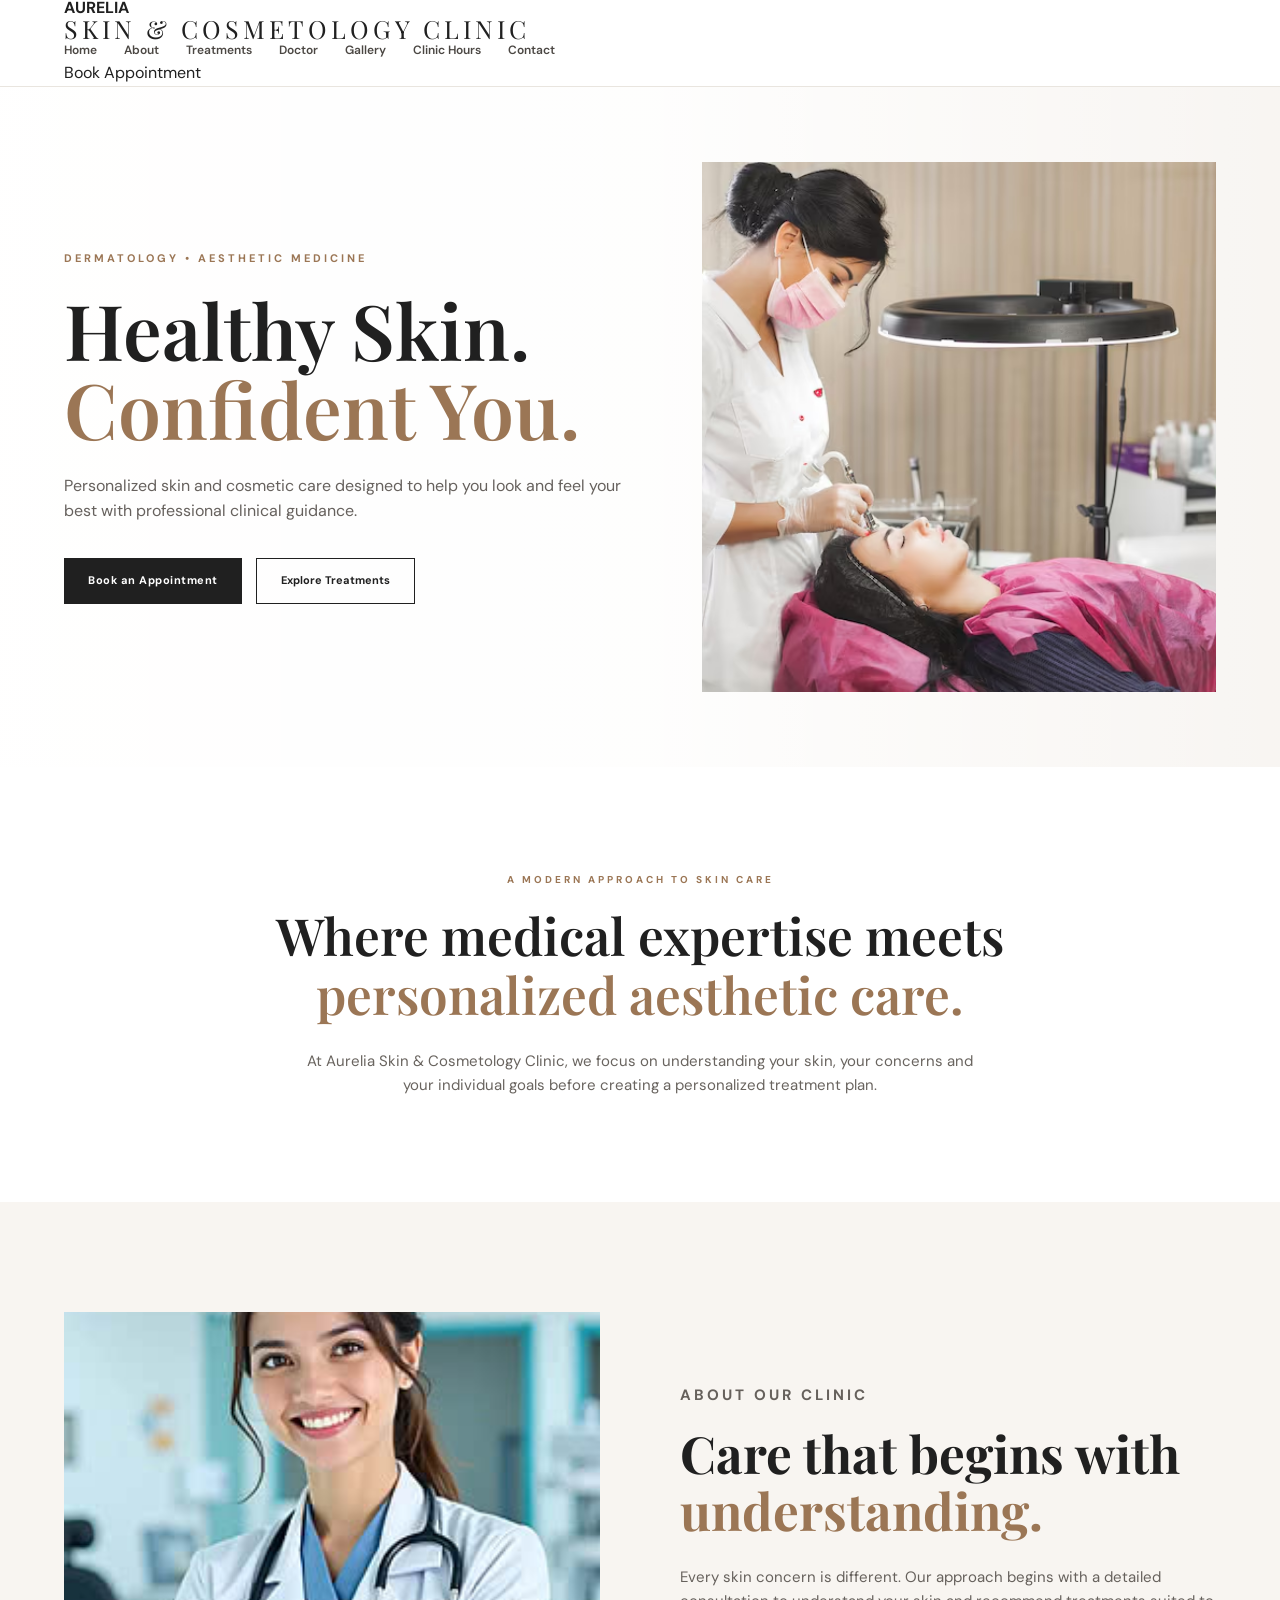
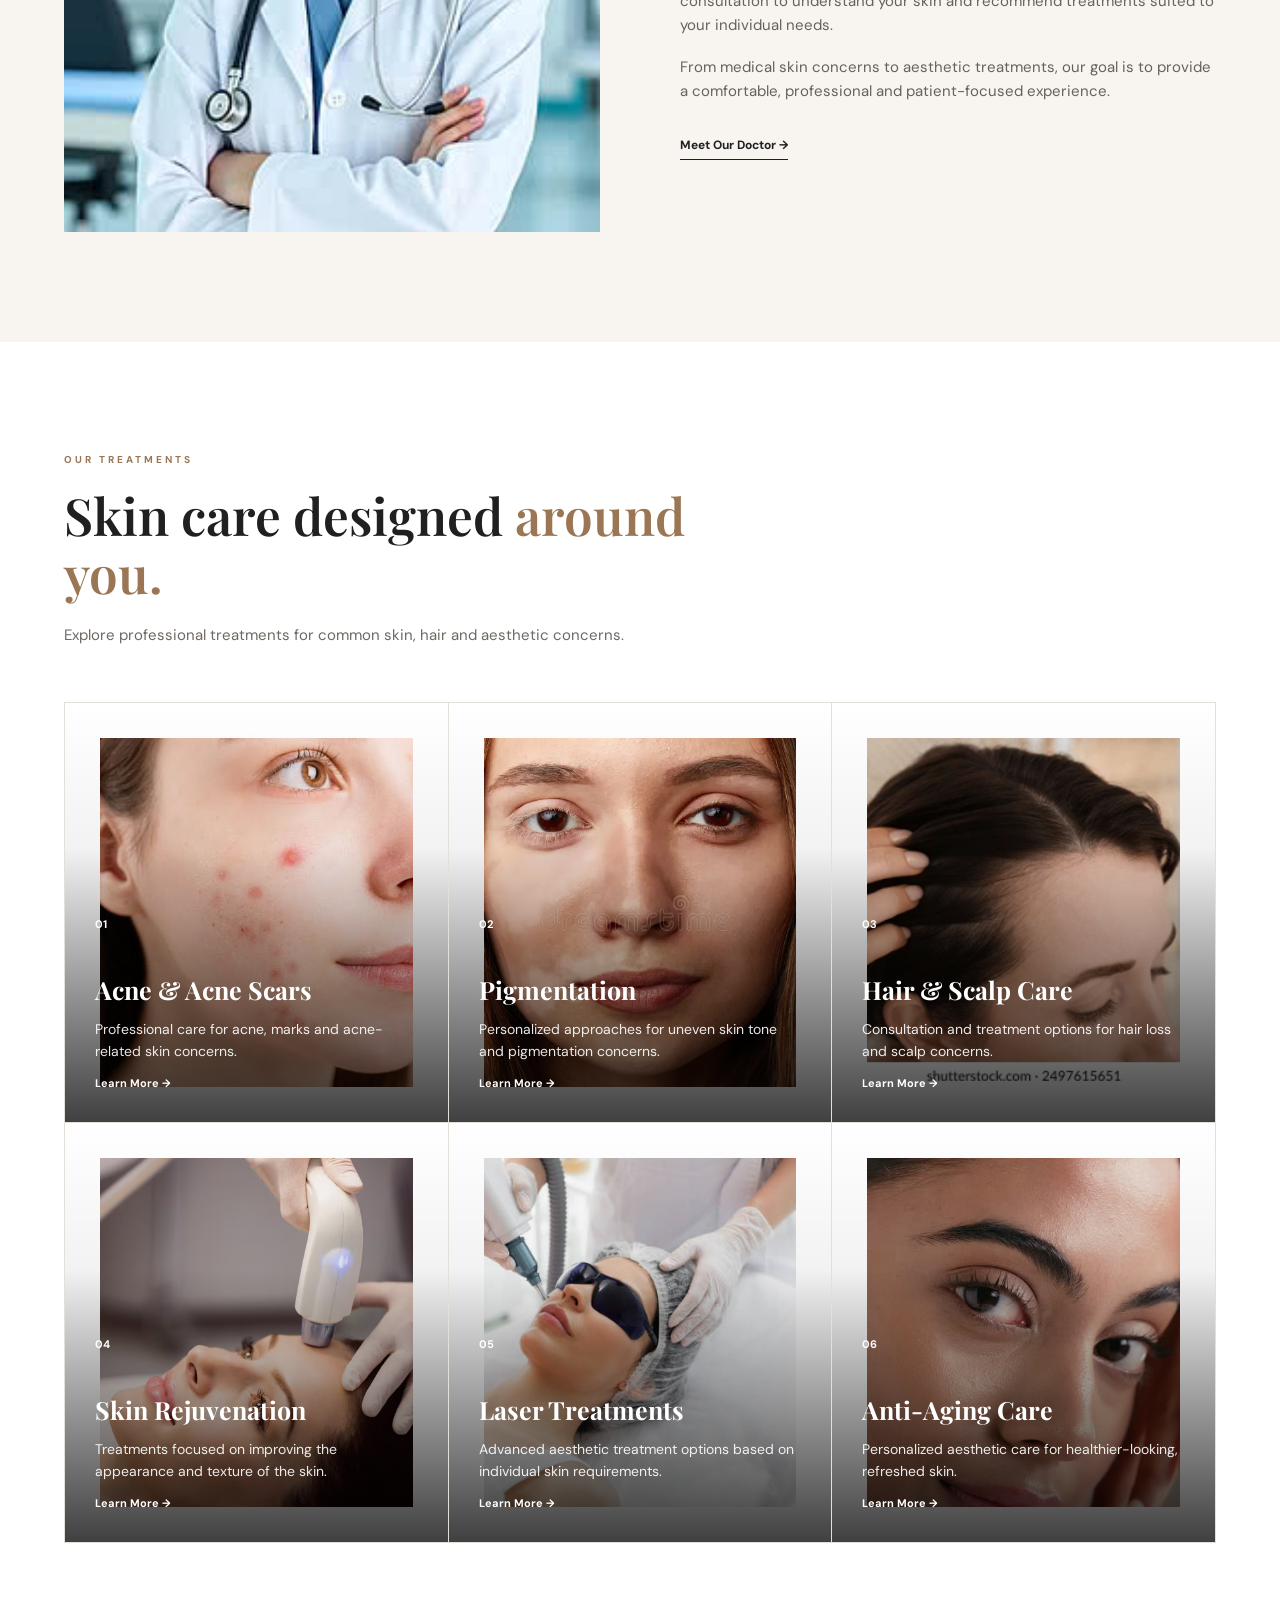
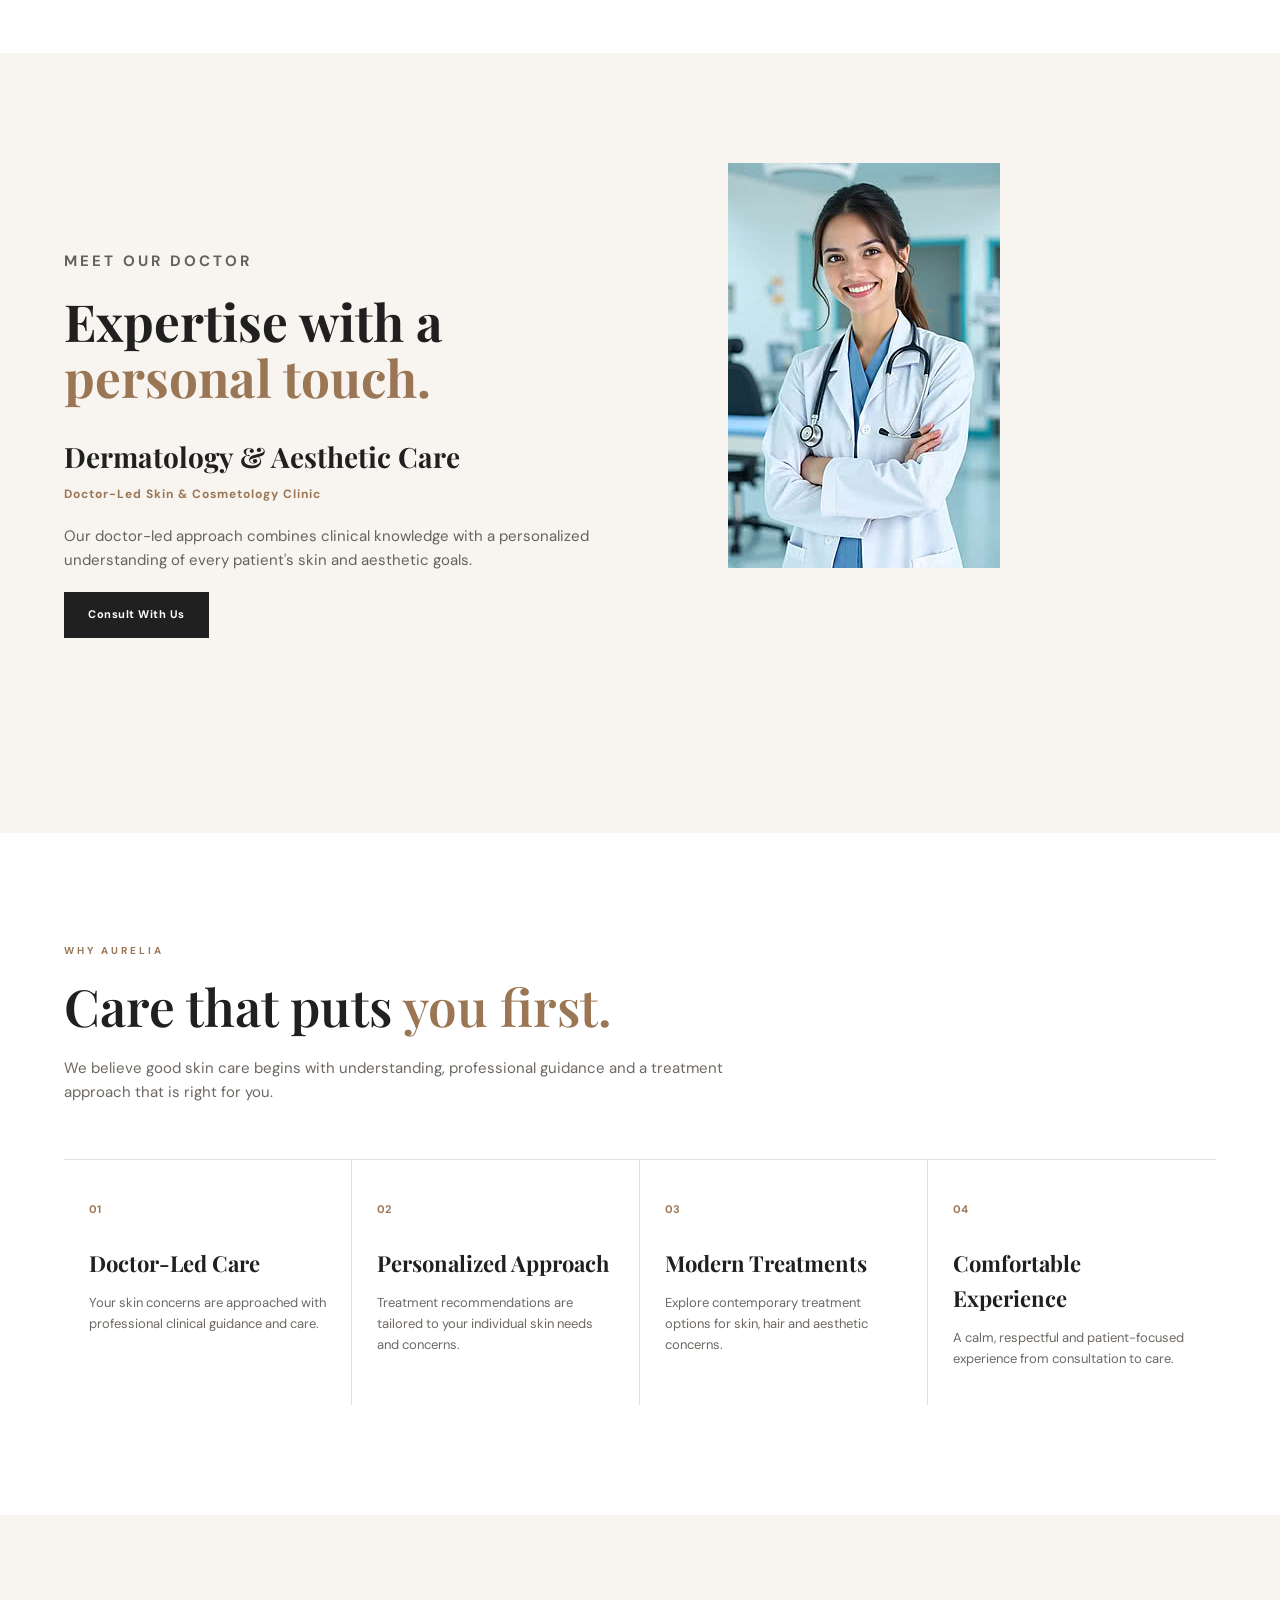
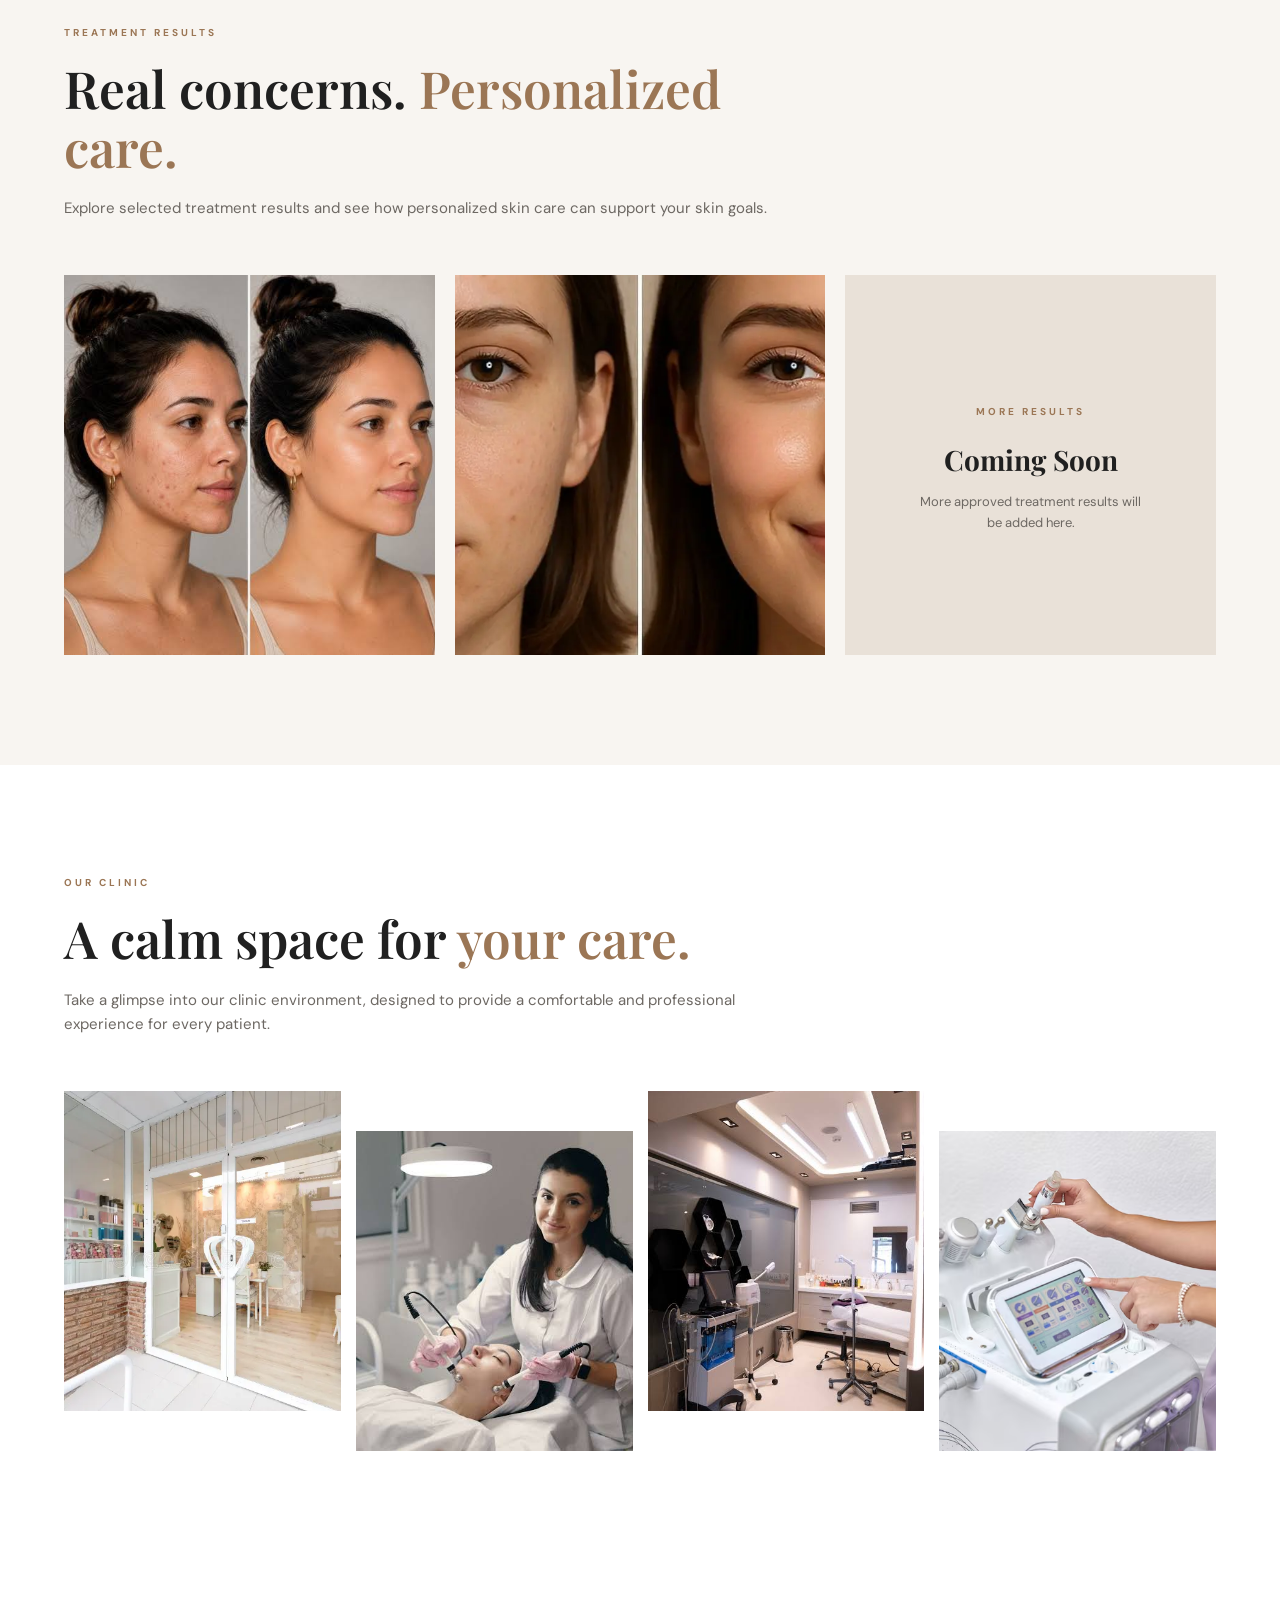
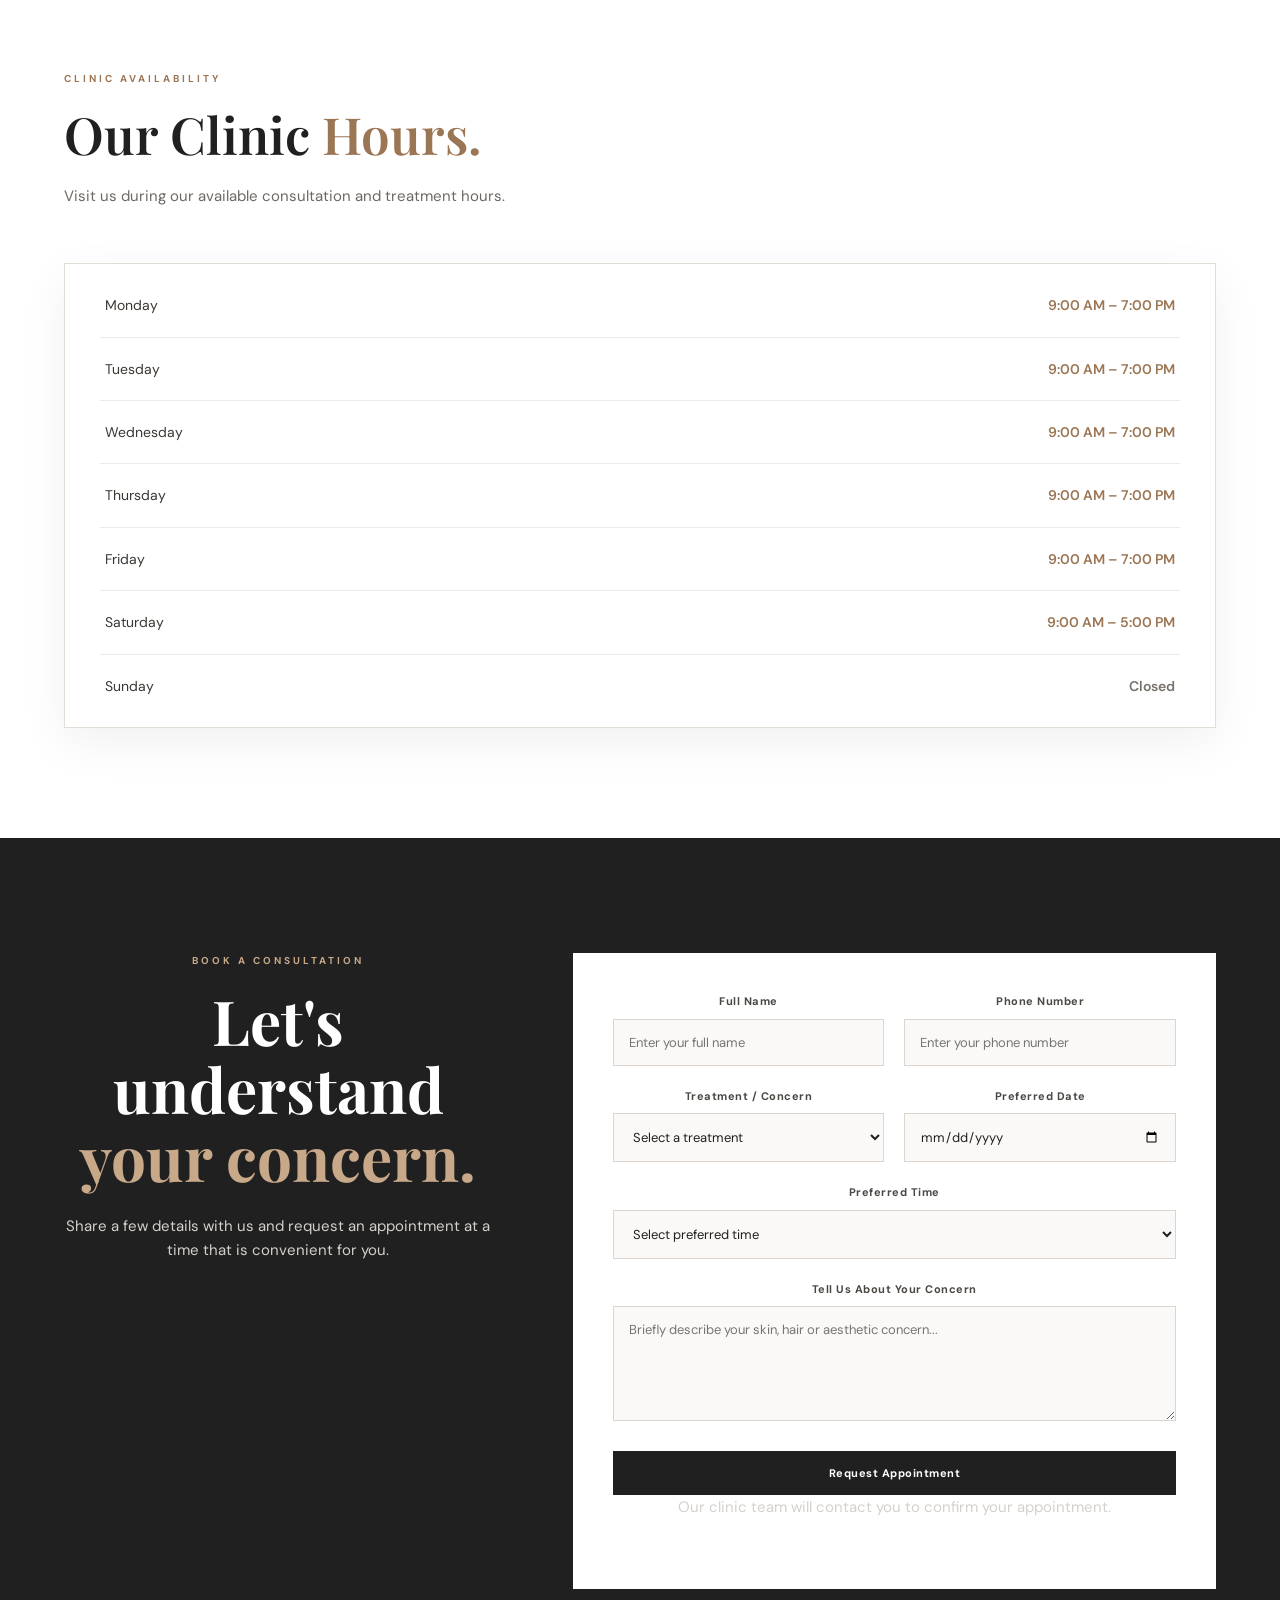
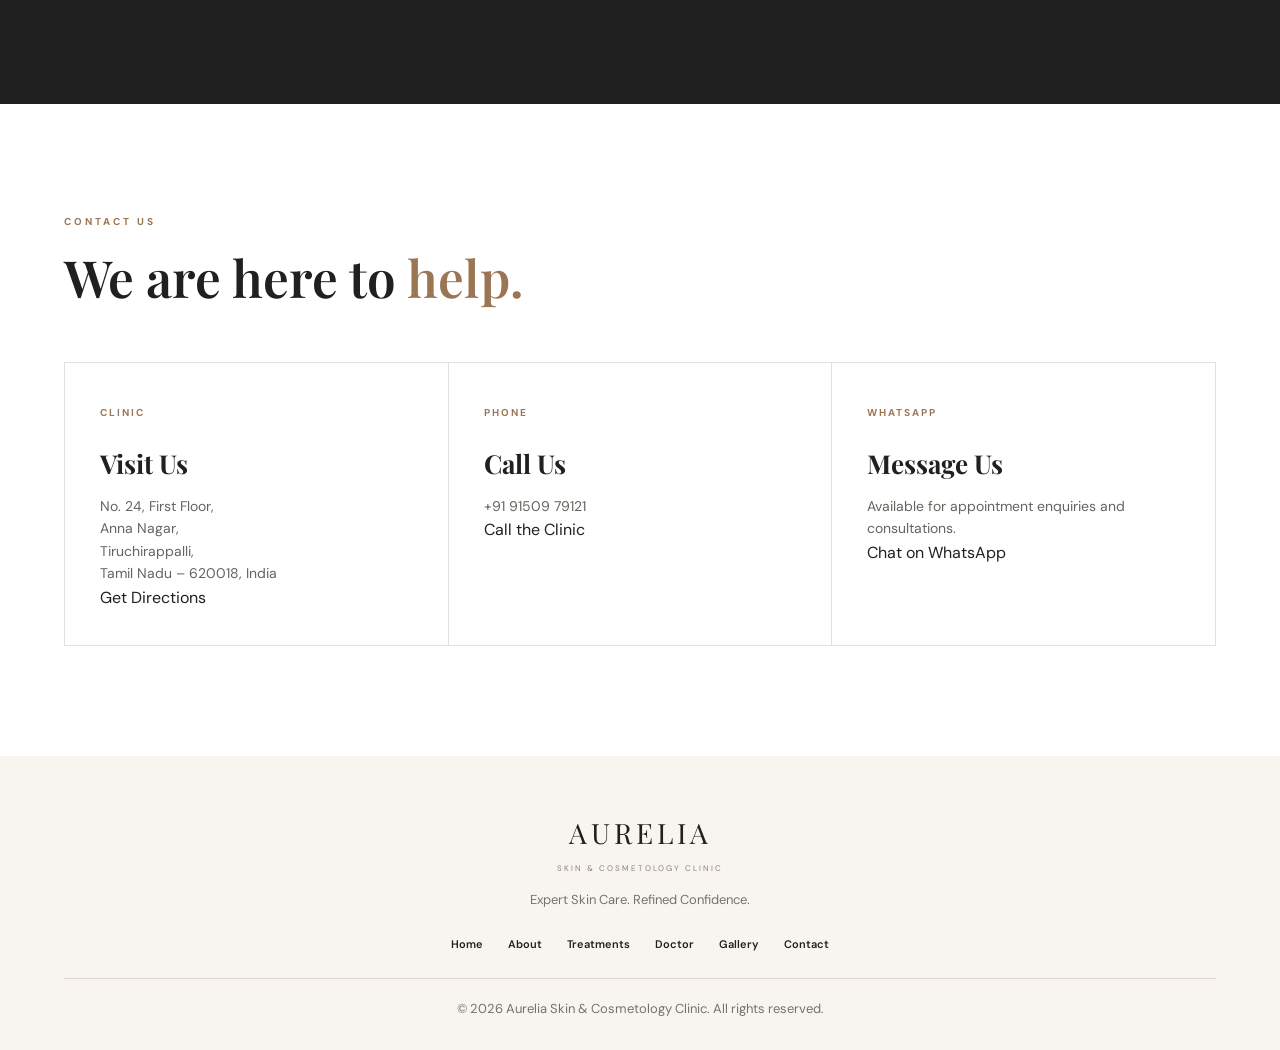
<file: index.html>
<!DOCTYPE html>
<html lang="en">
<head>
    <meta charset="UTF-8">
    <meta name="viewport" content="width=device-width, initial-scale=1.0">

    <title>Aurelia Skin & Cosmetology Clinic</title>

    <link rel="stylesheet" href="style.css">
</head>

<body>

    <!-- =========================
     HEADER
========================== -->

<header class="header">

    <div class="container header-container">

        <!-- LOGO -->
        <a href="#home" class="logo">
            <strong>AURELIA</strong>
            <span>SKIN & COSMETOLOGY CLINIC</span>
        </a>


        <!-- DESKTOP NAVIGATION -->
        <nav class="nav-links">

            <a href="#home">Home</a>
            <a href="#about">About</a>
            <a href="#treatments">Treatments</a>
            <a href="#doctor">Doctor</a>
            <a href="#gallery">Gallery</a>
            <a href="#clinic-hours">Clinic Hours</a>
            <a href="#contact">Contact</a>

        </nav>


        <!-- DESKTOP APPOINTMENT BUTTON -->
        <a href="#appointment" class="header-btn">
            Book Appointment
        </a>


        <!-- MOBILE MENU BUTTON -->
        <button
            class="menu-toggle"
            id="menuToggle"
            aria-label="Open menu"
            aria-expanded="false"
        >
            <span></span>
            <span></span>
            <span></span>
        </button>

    </div>

</header>

    <!-- =========================
         HERO
    ========================== -->

    <section class="hero" id="home">

        <div class="hero-overlay"></div>

        <div class="container hero-content">

            <div class="hero-text">

                <p class="hero-label">
                    DERMATOLOGY • AESTHETIC MEDICINE
                </p>

                <h1>
                    Healthy Skin.<br>
                    <span>Confident You.</span>
                </h1>

                <p class="hero-description">
                    Personalized skin and cosmetic care designed
                    to help you look and feel your best with
                    professional clinical guidance.
                </p>

                <div class="hero-buttons">

                    <a href="#appointment" class="btn-primary">
                        Book an Appointment
                    </a>

                    <a href="#treatments" class="btn-secondary">
                        Explore Treatments
                    </a>

                </div>

            </div>

           <div class="hero-image">
    <img src="homepage.jpg" alt="Aurelia Skin & Cosmetology Clinic">
</div>

        </div>

    </section>


    <!-- =========================
         INTRO
    ========================== -->

    <section class="intro">

        <div class="container intro-content">

            <p class="section-label">
                A MODERN APPROACH TO SKIN CARE
            </p>

            <h2>
                Where medical expertise meets
                <span>personalized aesthetic care.</span>
            </h2>

            <p>
                At Aurelia Skin & Cosmetology Clinic, we focus on
                understanding your skin, your concerns and your
                individual goals before creating a personalized
                treatment plan.
            </p>

        </div>

    </section>


    <!-- =========================
         ABOUT
    ========================== -->

    <section class="section about" id="about">

        <div class="container about-grid">

            <div class="about-image">
    <img src="docter.jpg" alt="Doctor at Aurelia Skin & Cosmetology Clinic">
</div>
            <div class="about-content">

                <p class="section-label">
                    ABOUT OUR CLINIC
                </p>

                <h2>
                    Care that begins with
                    <span>understanding.</span>
                </h2>

                <p>
                    Every skin concern is different. Our approach
                    begins with a detailed consultation to understand
                    your skin and recommend treatments suited to
                    your individual needs.
                </p>

                <p>
                    From medical skin concerns to aesthetic
                    treatments, our goal is to provide a comfortable,
                    professional and patient-focused experience.
                </p>

                <a href="#doctor" class="text-link">
                    Meet Our Doctor →
                </a>

            </div>

        </div>

    </section>


    <!-- =========================
         TREATMENTS
    ========================== -->

    <section class="section treatments" id="treatments">

        <div class="container">

            <div class="section-heading">

                <p class="section-label">
                    OUR TREATMENTS
                </p>

                <h2>
                    Skin care designed
                    <span>around you.</span>
                </h2>

                <p>
                    Explore professional treatments for common
                    skin, hair and aesthetic concerns.
                </p>

            </div>


            <div class="treatment-grid">

                <div class="treatment-card treatment-image-card">

    <img src="acne.jpg" alt="Acne and Acne Scar Treatment">

    <div class="treatment-overlay">
        <span class="treatment-number">01</span>

        <h3>Acne & Acne Scars</h3>

        <p>
            Professional care for acne, marks and
            acne-related skin concerns.
        </p>

        <a href="#appointment">Learn More →</a>
    </div>

</div>

              <div class="treatment-card treatment-image-card">

    <img src="picmentation.jpg" alt="Pigmentation Treatment">

    <div class="treatment-overlay">
        <span class="treatment-number">02</span>

        <h3>Pigmentation</h3>

        <p>
            Personalized approaches for uneven
            skin tone and pigmentation concerns.
        </p>

        <a href="#appointment">Learn More →</a>
    </div>

</div>


                <div class="treatment-card treatment-image-card">

    <img src="hairscalp.jpg" alt="Hair and Scalp Care">

    <div class="treatment-overlay">
        <span class="treatment-number">03</span>

        <h3>Hair & Scalp Care</h3>

        <p>
            Consultation and treatment options for
            hair loss and scalp concerns.
        </p>

        <a href="#appointment">Learn More →</a>
    </div>

</div>


                <div class="treatment-card treatment-image-card">

    <img src="SkinRejuvenation.jpg" alt="Skin Rejuvenation Treatment">

    <div class="treatment-overlay">
        <span class="treatment-number">04</span>

        <h3>Skin Rejuvenation</h3>

        <p>
            Treatments focused on improving the
            appearance and texture of the skin.
        </p>

        <a href="#appointment">Learn More →</a>
    </div>

</div>

                <div class="treatment-card treatment-image-card">

    <img src="LaserTreatment.jpg" alt="Laser Treatments">

    <div class="treatment-overlay">
        <span class="treatment-number">05</span>

        <h3>Laser Treatments</h3>

        <p>
            Advanced aesthetic treatment options
            based on individual skin requirements.
        </p>

        <a href="#appointment">Learn More →</a>
    </div>

</div>

<div class="treatment-card treatment-image-card">

    <img src="antiaging.jpg" alt="Anti-Aging Skin Care">

    <div class="treatment-overlay">
        <span class="treatment-number">06</span>

        <h3>Anti-Aging Care</h3>

        <p>
            Personalized aesthetic care for
            healthier-looking, refreshed skin.
        </p>

        <a href="#appointment">Learn More →</a>
    </div>

</div>

            </div>

        </div>

    </section>


    <!-- =========================
         DOCTOR
    ========================== -->

    <section class="section doctor" id="doctor">

        <div class="container doctor-grid">

            <div class="doctor-content">

                <p class="section-label">
                    MEET OUR DOCTOR
                </p>

                <h2>
                    Expertise with a
                    <span>personal touch.</span>
                </h2>

               <h3>
    Dermatology & Aesthetic Care
</h3>

<p class="doctor-qualification">
    Doctor-Led Skin & Cosmetology Clinic
</p>

                <p>
                    Our doctor-led approach combines clinical
                    knowledge with a personalized understanding
                    of every patient's skin and aesthetic goals.
                </p>

                <a href="#appointment" class="btn-primary">
                    Consult With Us
                </a>

            </div>

            

              <div class="doctor-image">

    <img src="docter.jpg" alt="Doctor at Aurelia Skin & Cosmetology Clinic">

</div>
            

        </div>

    </section>


   <!-- =========================
     WHY CHOOSE US
========================== -->

<section class="section why-us">

    <div class="container">

        <div class="section-heading">

            <p class="section-label">
                WHY AURELIA
            </p>

            <h2>
                Care that puts
                <span>you first.</span>
            </h2>

            <p>
                We believe good skin care begins with understanding,
                professional guidance and a treatment approach that
                is right for you.
            </p>

        </div>


        <div class="why-grid">

            <div class="why-card">

                <span>01</span>

                <h3>
                    Doctor-Led Care
                </h3>

                <p>
                    Your skin concerns are approached with
                    professional clinical guidance and care.
                </p>

            </div>


            <div class="why-card">

                <span>02</span>

                <h3>
                    Personalized Approach
                </h3>

                <p>
                    Treatment recommendations are tailored
                    to your individual skin needs and concerns.
                </p>

            </div>


            <div class="why-card">

                <span>03</span>

                <h3>
                    Modern Treatments
                </h3>

                <p>
                    Explore contemporary treatment options
                    for skin, hair and aesthetic concerns.
                </p>

            </div>


            <div class="why-card">

                <span>04</span>

                <h3>
                    Comfortable Experience
                </h3>

                <p>
                    A calm, respectful and patient-focused
                    experience from consultation to care.
                </p>

            </div>

        </div>

    </div>

</section>


    <!-- =========================
     TREATMENT RESULTS
========================== -->

<section class="section results">

    <div class="container">

        <div class="section-heading">

            <p class="section-label">
                TREATMENT RESULTS
            </p>

            <h2>
                Real concerns.
                <span>Personalized care.</span>
            </h2>

            <p>
                Explore selected treatment results and see how
                personalized skin care can support your skin goals.
            </p>

        </div>


        <div class="results-grid">

            <div class="result-card">

                <img
                    src="acneafter.jpg"
                    alt="Acne treatment before and after result"
                >

            </div>


            <div class="result-card">

                <img
                    src="pigmentationafter.jpg"
                    alt="Pigmentation treatment before and after result"
                >

            </div>


            <div class="result-card result-coming-soon">

                <div class="result-message">

                    <span>MORE RESULTS</span>

                    <h3>
                        Coming Soon
                    </h3>

                    <p>
                        More approved treatment results
                        will be added here.
                    </p>

                </div>

            </div>

        </div>

    </div>

</section>

    <!-- =========================
     GALLERY
========================== -->

<section class="section gallery" id="gallery">

    <div class="container">

        <div class="section-heading">

            <p class="section-label">
                OUR CLINIC
            </p>

            <h2>
                A calm space for
                <span>your care.</span>
            </h2>

            <p>
                Take a glimpse into our clinic environment,
                designed to provide a comfortable and professional
                experience for every patient.
            </p>

        </div>


        <div class="gallery-grid">

            <div class="gallery-item">

                <img
                    src="entrance.jpg"
                    alt="Aurelia Skin & Cosmetology Clinic Entrance"
                >

            </div>


            <div class="gallery-item">

                <img
                    src="clinic.jpg"
                    alt="Aurelia Skin & Cosmetology Clinic"
                >

            </div>


            <div class="gallery-item">

                <img
                    src="treatement.jpg"
                    alt="Aurelia Treatment Room"
                >

            </div>


            <div class="gallery-item">

                <img
                    src="epquipment.jpg"
                    alt="Aurelia Clinic Equipment"
                >

            </div>

        </div>

    </div>

</section>
<!-- =========================
     CLINIC HOURS
========================== -->

<section class="section clinic-hours" id="clinic-hours">

    <div class="container">

        <div class="section-heading">

            <p class="section-label">
                CLINIC AVAILABILITY
            </p>

            <h2>
                Our Clinic <span>Hours.</span>
            </h2>

            <p>
                Visit us during our available consultation and
                treatment hours.
            </p>

        </div>


        <div class="hours-card">

            <div class="hours-row">
                <span>Monday</span>
                <strong>9:00 AM – 7:00 PM</strong>
            </div>

            <div class="hours-row">
                <span>Tuesday</span>
                <strong>9:00 AM – 7:00 PM</strong>
            </div>

            <div class="hours-row">
                <span>Wednesday</span>
                <strong>9:00 AM – 7:00 PM</strong>
            </div>

            <div class="hours-row">
                <span>Thursday</span>
                <strong>9:00 AM – 7:00 PM</strong>
            </div>

            <div class="hours-row">
                <span>Friday</span>
                <strong>9:00 AM – 7:00 PM</strong>
            </div>

            <div class="hours-row">
                <span>Saturday</span>
                <strong>9:00 AM – 5:00 PM</strong>
            </div>

            <div class="hours-row closed">
                <span>Sunday</span>
                <strong>Closed</strong>
            </div>

        </div>

    </div>

</section>
   <!-- =========================
     APPOINTMENT
========================== -->

<section class="appointment" id="appointment">

    <div class="container appointment-container">

        <div class="appointment-heading">

            <p class="section-label">
                BOOK A CONSULTATION
            </p>

            <h2>
                Let's understand
                <span>your concern.</span>
            </h2>

            <p>
                Share a few details with us and request
                an appointment at a time that is convenient for you.
            </p>

        </div>


        <form class="appointment-form">

            <div class="form-row">

                <div class="form-group">

                    <label for="name">
                        Full Name
                    </label>

                    <input
                        type="text"
                        id="name"
                        name="name"
                        placeholder="Enter your full name"
                        required
                    >

                </div>


                <div class="form-group">

                    <label for="phone">
                        Phone Number
                    </label>

                    <input
                        type="tel"
                        id="phone"
                        name="phone"
                        placeholder="Enter your phone number"
                        required
                    >

                </div>

            </div>


            <div class="form-row">

                <div class="form-group">

                    <label for="treatment">
                        Treatment / Concern
                    </label>

                    <select id="treatment" name="treatment" required>

                        <option value="">
                            Select a treatment
                        </option>

                        <option value="Acne & Acne Scars">
                            Acne & Acne Scars
                        </option>

                        <option value="Pigmentation">
                            Pigmentation
                        </option>

                        <option value="Hair & Scalp Care">
                            Hair & Scalp Care
                        </option>

                        <option value="Skin Rejuvenation">
                            Skin Rejuvenation
                        </option>

                        <option value="Laser Treatments">
                            Laser Treatments
                        </option>

                        <option value="Anti-Aging Care">
                            Anti-Aging Care
                        </option>

                        <option value="General Consultation">
                            General Consultation
                        </option>

                    </select>

                </div>


                <div class="form-group">

                    <label for="date">
                        Preferred Date
                    </label>

                    <input
                        type="date"
                        id="date"
                        name="date"
                        required
                    >

                </div>

            </div>


            <div class="form-group">

                <label for="time">
                    Preferred Time
                </label>

                <select id="time" name="time" required>

                    <option value="">
                        Select preferred time
                    </option>

                    <option value="Morning">
                        Morning
                    </option>

                    <option value="Afternoon">
                        Afternoon
                    </option>

                    <option value="Evening">
                        Evening
                    </option>

                </select>

            </div>


            <div class="form-group">

                <label for="message">
                    Tell Us About Your Concern
                </label>

                <textarea
                    id="message"
                    name="message"
                    rows="5"
                    placeholder="Briefly describe your skin, hair or aesthetic concern..."
                ></textarea>

            </div>


            <button
                type="submit"
                class="appointment-submit"
            >
                Request Appointment
            </button>


            <p class="form-note">
                Our clinic team will contact you to confirm
                your appointment.
            </p>

        </form>

    </div>

</section>
    <!-- =========================
     CONTACT
========================== -->

<section class="section contact" id="contact">

    <div class="container">

        <div class="section-heading">
            <p class="section-label">CONTACT US</p>

            <h2>
                We are here to
                <span>help.</span>
            </h2>
        </div>

        <div class="contact-grid">

            <!-- Clinic -->
            <div class="contact-card">

                <span>CLINIC</span>

                <h3>Visit Us</h3>

                <p>
                    No. 24, First Floor,<br>
                    Anna Nagar,<br>
                    Tiruchirappalli,<br>
                    Tamil Nadu – 620018, India
                </p>
<a
    href="https://www.google.com/maps/search/?api=1&query=Anna+Nagar+Tiruchirappalli+Tamil+Nadu"
    target="_blank"
    rel="noopener"
>
    Get Directions
</a>
            </div>


            <!-- Phone -->
            <div class="contact-card">

                <span>PHONE</span>

                <h3>Call Us</h3>

                <p>
                    +91 91509 79121
                </p>

                <a href="tel:+919150979121">
                    Call the Clinic
                </a>

            </div>


            <!-- WhatsApp -->
            <div class="contact-card">

                <span>WHATSAPP</span>

                <h3>Message Us</h3>

                <p>
                    Available for appointment
                    enquiries and consultations.
                </p>

                <a
                    href="https://wa.me/919150979121"
                    target="_blank"
                    rel="noopener"
                >
                    Chat on WhatsApp
                </a>

            </div>

        </div>

    </div>

</section>

    <!-- =========================
         FOOTER
    ========================== -->

    <footer class="footer">

        <div class="container footer-content">

            <div class="footer-logo">
                AURELIA
                <span>SKIN & COSMETOLOGY CLINIC</span>
            </div>

            <p>
                Expert Skin Care. Refined Confidence.
            </p>

            <div class="footer-links">

                <a href="#home">Home</a>
                <a href="#about">About</a>
                <a href="#treatments">Treatments</a>
                <a href="#doctor">Doctor</a>
                <a href="#gallery">Gallery</a>
                <a href="#contact">Contact</a>

            </div>

            <p class="copyright">
                © 2026 Aurelia Skin & Cosmetology Clinic.
                All rights reserved.
            </p>

        </div>

    </footer>


    <script src="script.js"></script>

</body>
</html>
</file>
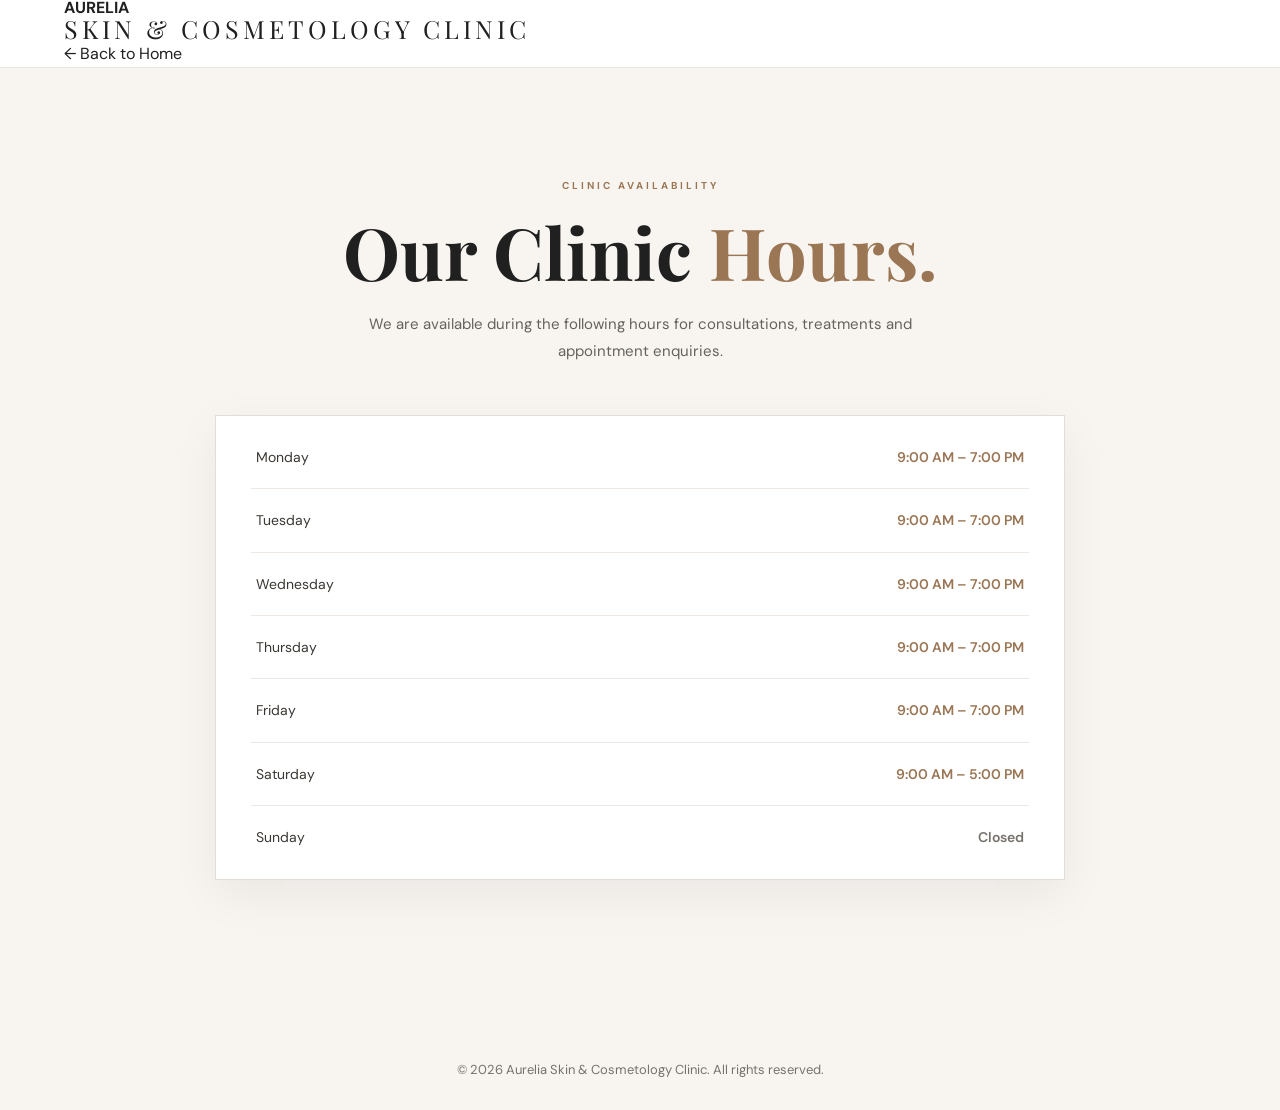
<file: clinic-hours.html>
<!DOCTYPE html>
<html lang="en">

<head>
    <meta charset="UTF-8">
    <meta name="viewport" content="width=device-width, initial-scale=1.0">

    <title>Clinic Hours | Aurelia Skin & Cosmetology Clinic</title>

    <link rel="stylesheet" href="style.css">
</head>

<body>

    <!-- HEADER -->
    <header class="header">

        <div class="container header-container">

            <a href="index.html" class="logo">
                <strong>AURELIA</strong>
                <span>SKIN & COSMETOLOGY CLINIC</span>
            </a>

            <a href="index.html" class="back-home">
                ← Back to Home
            </a>

        </div>

    </header>


    <!-- CLINIC HOURS -->
    <main>

        <section class="clinic-hours-page">

            <div class="container clinic-hours-container">

                <p class="section-label">
                    CLINIC AVAILABILITY
                </p>

                <h1>
                    Our Clinic <span>Hours.</span>
                </h1>

                <p class="clinic-hours-intro">
                    We are available during the following hours
                    for consultations, treatments and appointment enquiries.
                </p>


                <div class="hours-card">

    <div class="hours-row">
        <span>Monday</span>
        <strong>9:00 AM – 7:00 PM</strong>
    </div>

    <div class="hours-row">
        <span>Tuesday</span>
        <strong>9:00 AM – 7:00 PM</strong>
    </div>

    <div class="hours-row">
        <span>Wednesday</span>
        <strong>9:00 AM – 7:00 PM</strong>
    </div>

    <div class="hours-row">
        <span>Thursday</span>
        <strong>9:00 AM – 7:00 PM</strong>
    </div>

    <div class="hours-row">
        <span>Friday</span>
        <strong>9:00 AM – 7:00 PM</strong>
    </div>

    <div class="hours-row">
        <span>Saturday</span>
        <strong>9:00 AM – 5:00 PM</strong>
    </div>

    <div class="hours-row closed">
        <span>Sunday</span>
        <strong>Closed</strong>
    </div>

</div>
        </section>

    </main>


    <!-- FOOTER -->
    <footer class="footer">

        <div class="container">

            <p>
                © 2026 Aurelia Skin & Cosmetology Clinic.
                All rights reserved.
            </p>

        </div>

    </footer>

</body>

</html>
</file>
<file: style.css>
/* =========================================
   AURELIA SKIN & COSMETOLOGY CLINIC
   PREMIUM CLINIC WEBSITE
========================================= */

@import url('https://fonts.googleapis.com/css2?family=DM+Sans:wght@400;500;600;700&family=Playfair+Display:wght@500;600;700&display=swap');


/* =========================================
   RESET
========================================= */

* {
    margin: 0;
    padding: 0;
    box-sizing: border-box;
}

html {
    scroll-behavior: smooth;
}

body {
    font-family: "DM Sans", sans-serif;
    background: #ffffff;
    color: #202020;
    line-height: 1.6;
}

a {
    text-decoration: none;
    color: inherit;
}

img {
    max-width: 100%;
}

.container {
    width: min(1180px, 90%);
    margin: auto;
}


/* =========================================
   HEADER
========================================= */

.header {
    width: 100%;
    background: rgba(255, 255, 255, 0.97);
    border-bottom: 1px solid #e9e5df;
    position: sticky;
    top: 0;
    z-index: 1000;
}

.navbar {
    min-height: 82px;
    display: flex;
    align-items: center;
    justify-content: space-between;
    gap: 30px;
}

.logo {
    display: flex;
    flex-direction: column;
    line-height: 1;
}

.logo span {
    font-family: "Playfair Display", serif;
    font-size: 25px;
    letter-spacing: 4px;
    color: #202020;
}

.logo small {
    margin-top: 7px;
    font-size: 8px;
    letter-spacing: 2px;
    color: #8a8177;
}

.nav-links {
    display: flex;
    align-items: center;
    gap: 27px;
}

.nav-links a {
    font-size: 12px;
    font-weight: 600;
    color: #4b4743;
    transition: 0.3s ease;
}

.nav-links a:hover {
    color: #9b7655;
}

.appointment-btn {
    background: #202020;
    color: #ffffff;
    padding: 13px 20px;
    font-size: 11px;
    font-weight: 700;
    letter-spacing: 0.5px;
    transition: 0.3s ease;
}

.appointment-btn:hover {
    background: #9b7655;
}


/* =========================================
   HERO
========================================= */

.hero {
    min-height: 680px;
    position: relative;
    background:
        linear-gradient(
            90deg,
            rgba(255,255,255,0.98) 0%,
            rgba(255,255,255,0.92) 50%,
            rgba(255,255,255,0.35) 100%
        ),
        #f4f0eb;
    overflow: hidden;
}

.hero-content {
    min-height: 680px;
    display: grid;
    grid-template-columns: 1.05fr 0.95fr;
    align-items: center;
    gap: 70px;
    position: relative;
    z-index: 2;
}

.hero-text {
    max-width: 650px;
}

.hero-label {
    font-size: 11px;
    font-weight: 700;
    letter-spacing: 3px;
    color: #9b7655;
    margin-bottom: 22px;
}

.hero h1 {
    font-family: "Playfair Display", serif;
    font-size: clamp(52px, 6vw, 82px);
    line-height: 1.03;
    font-weight: 600;
    color: #202020;
    margin-bottom: 25px;
}

.hero h1 span {
    color: #9b7655;
}

.hero-description {
    max-width: 570px;
    font-size: 16px;
    color: #66615d;
    margin-bottom: 34px;
}

.hero-buttons {
    display: flex;
    align-items: center;
    gap: 14px;
    flex-wrap: wrap;
}

.btn-primary {
    display: inline-block;
    background: #202020;
    color: #ffffff;
    padding: 14px 24px;
    font-size: 11px;
    font-weight: 700;
    letter-spacing: 0.5px;
    transition: 0.3s ease;
}

.btn-primary:hover {
    background: #9b7655;
}

.btn-secondary {
    display: inline-block;
    background: transparent;
    color: #202020;
    border: 1px solid #202020;
    padding: 13px 24px;
    font-size: 11px;
    font-weight: 700;
    transition: 0.3s ease;
}

.btn-secondary:hover {
    background: #202020;
    color: #ffffff;
}

.hero-image {
    height: 530px;
    display: flex;
    align-items: center;
    justify-content: center;
}

.hero-image-placeholder {
    width: 100%;
    height: 100%;
    background:
        linear-gradient(
            135deg,
            #eee7df,
            #d9cec2
        );
    display: flex;
    align-items: center;
    justify-content: center;
    position: relative;
}

.hero-image-placeholder span {
    font-size: 11px;
    letter-spacing: 3px;
    font-weight: 700;
    color: #766c63;
}
.hero-image img {
    width: 100%;
    height: 100%;
    display: block;
    object-fit: cover;
}


/* =========================================
   INTRO
========================================= */

.intro {
    padding: 105px 0;
    background: #ffffff;
    text-align: center;
}

.intro-content {
    max-width: 820px;
}

.section-label {
    font-size: 10px;
    font-weight: 700;
    letter-spacing: 3px;
    color: #9b7655;
    margin-bottom: 18px;
}

.intro h2,
.section-heading h2 {
    font-family: "Playfair Display", serif;
    font-size: clamp(36px, 4vw, 56px);
    line-height: 1.15;
    font-weight: 600;
    color: #202020;
}

.intro h2 span,
.section-heading h2 span,
.about-content h2 span,
.doctor-content h2 span,
.appointment-content h2 span {
    color: #9b7655;
}

.intro-content > p:last-child {
    max-width: 680px;
    margin: 25px auto 0;
    color: #69645f;
    font-size: 15px;
}


/* =========================================
   GENERAL SECTION
========================================= */

.section {
    padding: 110px 0;
}

.section-heading {
    max-width: 720px;
    margin-bottom: 55px;
}

.section-heading > p:last-child {
    margin-top: 20px;
    color: #6d6863;
    font-size: 15px;
}


/* =========================================
   ABOUT
========================================= */

.about {
    background: #f8f5f1;
}

.about-grid {
    display: grid;
    grid-template-columns: 1fr 1fr;
    align-items: center;
    gap: 80px;
}

.about-image {
    height: 550px;
}

.image-placeholder {
    width: 100%;
    height: 100%;
    background:
        linear-gradient(
            135deg,
            #e9e1d8,
            #d4c7ba
        );
    display: flex;
    align-items: center;
    justify-content: center;
}

.image-placeholder span {
    font-size: 10px;
    letter-spacing: 3px;
    font-weight: 700;
    color: #746a61;
}

.about-content {
    max-width: 570px;
}

.about-content h2 {
    font-family: "Playfair Display", serif;
    font-size: clamp(38px, 4vw, 57px);
    line-height: 1.12;
    margin-bottom: 25px;
}

.about-content p {
    color: #66615c;
    font-size: 15px;
    margin-bottom: 18px;
}

.text-link {
    display: inline-block;
    margin-top: 15px;
    font-size: 12px;
    font-weight: 700;
    color: #202020;
    border-bottom: 1px solid #202020;
    padding-bottom: 4px;
}


/* =========================================
   TREATMENTS
========================================= */

.treatments {
    background: #ffffff;
}

.treatment-grid {
    display: grid;
    grid-template-columns: repeat(3, 1fr);
    border-top: 1px solid #e4dfd9;
    border-left: 1px solid #e4dfd9;
}

.treatment-card {
    min-height: 270px;
    padding: 35px;
    border-right: 1px solid #e4dfd9;
    border-bottom: 1px solid #e4dfd9;
    transition: 0.3s ease;
}

.treatment-card:hover {
    background: #f8f5f1;
}

.treatment-number {
    font-size: 11px;
    color: #9b7655;
    font-weight: 700;
}

.treatment-card h3 {
    font-family: "Playfair Display", serif;
    font-size: 25px;
    margin: 28px 0 13px;
    color: #202020;
}

.treatment-card p {
    color: #6d6863;
    font-size: 14px;
    margin-bottom: 20px;
}

.treatment-card a {
    font-size: 11px;
    font-weight: 700;
    color: #202020;
}


/* =========================================
   DOCTOR
========================================= */

.doctor {
    background: #f8f5f1;
}

.doctor-grid {
    display: grid;
    grid-template-columns: 1fr 0.85fr;
    align-items: center;
    gap: 90px;
}

.doctor-content {
    max-width: 600px;
}

.doctor-content h2 {
    font-family: "Playfair Display", serif;
    font-size: clamp(40px, 4vw, 58px);
    line-height: 1.1;
    margin-bottom: 30px;
}

.doctor-content h3 {
    font-family: "Playfair Display", serif;
    font-size: 28px;
    margin-bottom: 5px;
}

.doctor-qualification {
    color: #9b7655 !important;
    font-weight: 700;
    font-size: 12px !important;
    letter-spacing: 1px;
}

.doctor-content p {
    color: #66615c;
    font-size: 15px;
    margin-bottom: 20px;
}

.doctor-image {
    height: 560px;
}


/* =========================================
   WHY US
========================================= */

.why-us {
    background: #ffffff;
}

.why-grid {
    display: grid;
    grid-template-columns: repeat(4, 1fr);
    border-top: 1px solid #e4dfd9;
}

.why-card {
    padding: 35px 25px;
    border-right: 1px solid #e4dfd9;
}

.why-card:last-child {
    border-right: none;
}

.why-card span {
    color: #9b7655;
    font-size: 11px;
    font-weight: 700;
}

.why-card h3 {
    font-family: "Playfair Display", serif;
    font-size: 22px;
    margin: 25px 0 12px;
}

.why-card p {
    color: #6d6863;
    font-size: 13px;
}


/* =========================================
   RESULTS
========================================= */

.results {
    background: #f8f5f1;
}

.results-grid {
    display: grid;
    grid-template-columns: repeat(3, 1fr);
    gap: 20px;
}

.result-card {
    height: 380px;
}


/* =========================================
   GALLERY
========================================= */

.gallery {
    background: #ffffff;
}

.gallery-grid {
    display: grid;
    grid-template-columns: repeat(4, 1fr);
    gap: 15px;
}

.gallery-item {
    height: 320px;
}

.gallery-item:nth-child(2),
.gallery-item:nth-child(4) {
    margin-top: 40px;
}


/* =========================================
   APPOINTMENT
========================================= */

.appointment {
    padding: 115px 0;
    background: #202020;
    color: #ffffff;
    text-align: center;
}

.appointment-content {
    max-width: 760px;
    margin: auto;
}

.appointment .section-label {
    color: #c7a889;
}

.appointment h2 {
    font-family: "Playfair Display", serif;
    font-size: clamp(40px, 5vw, 65px);
    line-height: 1.1;
    margin-bottom: 22px;
}

.appointment h2 span {
    color: #c7a889;
}

.appointment p:not(.section-label) {
    max-width: 600px;
    margin: 0 auto 30px;
    color: #d4d0cb;
    font-size: 15px;
}

.appointment .btn-primary {
    background: #ffffff;
    color: #202020;
}

.appointment .btn-primary:hover {
    background: #c7a889;
    color: #ffffff;
}


/* =========================================
   CONTACT
========================================= */

.contact {
    background: #ffffff;
}

.contact-grid {
    display: grid;
    grid-template-columns: repeat(3, 1fr);
    border-top: 1px solid #e4dfd9;
    border-left: 1px solid #e4dfd9;
}

.contact-card {
    min-height: 220px;
    padding: 35px;
    border-right: 1px solid #e4dfd9;
    border-bottom: 1px solid #e4dfd9;
}

.contact-card span {
    font-size: 10px;
    font-weight: 700;
    letter-spacing: 2px;
    color: #9b7655;
}

.contact-card h3 {
    font-family: "Playfair Display", serif;
    font-size: 26px;
    margin: 20px 0 10px;
}

.contact-card p {
    color: #68635e;
    font-size: 14px;
}


/* =========================================
   FOOTER
========================================= */

.footer {
    padding: 55px 0 30px;
    background: #f8f5f1;
    text-align: center;
}

.footer-logo {
    font-family: "Playfair Display", serif;
    font-size: 28px;
    letter-spacing: 4px;
}

.footer-logo span {
    display: block;
    margin-top: 6px;
    font-family: "DM Sans", sans-serif;
    font-size: 8px;
    letter-spacing: 2px;
    color: #8b8178;
}

.footer > .container > p {
    margin-top: 15px;
    color: #77716b;
    font-size: 13px;
}

.footer-links {
    display: flex;
    justify-content: center;
    gap: 25px;
    margin: 25px 0;
}

.footer-links a {
    font-size: 11px;
    font-weight: 600;
}

.footer-links a:hover {
    color: #9b7655;
}

.footer .copyright {
    padding-top: 20px;
    border-top: 1px solid #ddd6cf;
    font-size: 10px;
}


/* =========================================
   RESPONSIVE
========================================= */

@media (max-width: 1000px) {

    .nav-links {
        gap: 15px;
    }

    .hero-content {
        gap: 40px;
    }

    .treatment-grid {
        grid-template-columns: repeat(2, 1fr);
    }

    .why-grid {
        grid-template-columns: repeat(2, 1fr);
    }

    .why-card:nth-child(2) {
        border-right: none;
    }

    .why-card:nth-child(3),
    .why-card:nth-child(4) {
        border-top: 1px solid #e4dfd9;
    }

    .gallery-grid {
        grid-template-columns: repeat(2, 1fr);
    }
}


@media (max-width: 800px) {

    .navbar {
        min-height: 75px;
    }

    .nav-links {
        display: none;
    }

    .appointment-btn {
        padding: 11px 15px;
    }

    .hero {
        min-height: auto;
    }

    .hero-content {
        min-height: auto;
        grid-template-columns: 1fr;
        padding: 75px 0;
    }

    .hero-image {
        height: 420px;
    }

    .about-grid,
    .doctor-grid {
        grid-template-columns: 1fr;
        gap: 45px;
    }

    .about-image,
    .doctor-image {
        height: 450px;
    }

    .section {
        padding: 80px 0;
    }

    .treatment-grid {
        grid-template-columns: 1fr;
    }

    .contact-grid {
        grid-template-columns: 1fr;
    }

    .contact-card {
        min-height: auto;
    }
}


@media (max-width: 550px) {

    .container {
        width: 88%;
    }

    .logo span {
        font-size: 21px;
    }

    .logo small {
        font-size: 7px;
    }

    .appointment-btn {
        font-size: 9px;
        padding: 10px 12px;
    }

    .hero h1 {
        font-size: 45px;
    }

    .hero-description {
        font-size: 14px;
    }

    .hero-buttons {
        flex-direction: column;
        align-items: stretch;
    }

    .btn-primary,
    .btn-secondary {
        text-align: center;
        width: 100%;
    }

    .hero-image {
        height: 360px;
    }

    .intro {
        padding: 75px 0;
    }

    .why-grid {
        grid-template-columns: 1fr;
    }

    .why-card {
        border-right: none;
        border-bottom: 1px solid #e4dfd9;
    }

    .why-card:last-child {
        border-bottom: none;
    }

    .results-grid {
        grid-template-columns: 1fr;
    }

    .result-card {
        height: 330px;
    }

    .gallery-grid {
        grid-template-columns: 1fr;
    }

    .gallery-item,
    .gallery-item:nth-child(2),
    .gallery-item:nth-child(4) {
        height: 330px;
        margin-top: 0;
    }

    .footer-links {
        flex-wrap: wrap;
        gap: 15px;
    }
}
/* ABOUT DOCTOR IMAGE */

.about-image {
    height: 520px;
    overflow: hidden;
}

.about-image img {
    width: 100%;
    height: 100%;
    display: block;
    object-fit: cover;
}
/* =========================================
   TREATMENT IMAGES
========================================= */

.treatment-image {
    width: 100%;
    height: 210px;
    overflow: hidden;
    margin-bottom: 24px;
}

.treatment-image img {
    width: 100%;
    height: 100%;
    display: block;
    object-fit: cover;
    transition: transform 0.4s ease;
}

.treatment-card:hover .treatment-image img {
    transform: scale(1.04);
}
/* =========================================
   TREATMENT IMAGE TEXT OVERLAY
========================================= */

.treatment-image-card {
    position: relative;
    overflow: hidden;
    min-height: 360px;
}

.treatment-image-card > img {
    width: 100%;
    height: auto;
    display: block;
}

.treatment-overlay {
    position: absolute;
    inset: 0;
    display: flex;
    flex-direction: column;
    justify-content: flex-end;
    padding: 30px;
    background: linear-gradient(
        to top,
        rgba(0, 0, 0, 0.75),
        rgba(0, 0, 0, 0.05) 65%,
        transparent
    );
    color: #ffffff;
}

.treatment-overlay .treatment-number {
    color: #ffffff;
    margin-bottom: 8px;
}

.treatment-overlay h3 {
    color: #ffffff;
    margin-bottom: 8px;
}

.treatment-overlay p {
    color: rgba(255, 255, 255, 0.9);
    margin-bottom: 12px;
}

.treatment-overlay a {
    color: #ffffff;
}
/* FIXED TREATMENT IMAGE SIZE */

.treatment-image-card {
    height: 420px;
    min-height: 420px;
}

.treatment-image-card > img {
    width: 100%;
    height: 100%;
    object-fit: cover;
    display: block;
}
/* =========================================
   TREATMENT RESULTS
========================================= */

.result-card {
    overflow: hidden;
    background: #e9e1d8;
}

.result-card img {
    width: 100%;
    height: 100%;
    display: block;
    object-fit: cover;
}

.result-coming-soon {
    display: flex;
    align-items: center;
    justify-content: center;
    text-align: center;
    padding: 35px;
}

.result-message span {
    font-size: 10px;
    font-weight: 700;
    letter-spacing: 3px;
    color: #9b7655;
}

.result-message h3 {
    font-family: "Playfair Display", serif;
    font-size: 28px;
    margin: 15px 0 10px;
    color: #202020;
}

.result-message p {
    color: #6d6863;
    font-size: 13px;
    max-width: 230px;
}
/* =========================================
   CLINIC GALLERY IMAGES
========================================= */

.gallery-item {
    height: 320px;
    overflow: hidden;
    background: #eee7df;
}

.gallery-item img {
    width: 100%;
    height: 100%;
    display: block;
    object-fit: cover;
    transition: transform 0.5s ease;
}

.gallery-item:hover img {
    transform: scale(1.04);
}
/* =========================================
   APPOINTMENT ACTIONS
========================================= */

.appointment-actions {
    display: flex;
    align-items: center;
    justify-content: center;
    gap: 25px;
    flex-wrap: wrap;
}

.appointment-link {
    color: #ffffff;
    font-size: 11px;
    font-weight: 700;
    border-bottom: 1px solid #c7a889;
    padding-bottom: 4px;
    transition: 0.3s ease;
}

.appointment-link:hover {
    color: #c7a889;
}
/* =========================================
   APPOINTMENT FORM
========================================= */

.appointment-container {
    display: grid;
    grid-template-columns: 0.8fr 1.2fr;
    gap: 80px;
    align-items: start;
}

.appointment-heading {
    max-width: 480px;
}

.appointment-heading h2 {
    font-family: "Playfair Display", serif;
    font-size: clamp(40px, 5vw, 62px);
    line-height: 1.1;
    margin-bottom: 22px;
}

.appointment-heading h2 span {
    color: #c7a889;
}

.appointment-heading > p:last-child {
    color: #d4d0cb;
    font-size: 15px;
}

.appointment-form {
    background: #ffffff;
    padding: 40px;
    color: #202020;
}

.form-row {
    display: grid;
    grid-template-columns: 1fr 1fr;
    gap: 20px;
}

.form-group {
    margin-bottom: 22px;
}

.form-group label {
    display: block;
    margin-bottom: 8px;
    font-size: 11px;
    font-weight: 700;
    letter-spacing: 0.5px;
    color: #4b4743;
}

.form-group input,
.form-group select,
.form-group textarea {
    width: 100%;
    border: 1px solid #ddd6cf;
    background: #faf9f7;
    padding: 14px 15px;
    font-family: "DM Sans", sans-serif;
    font-size: 13px;
    color: #202020;
    outline: none;
    transition: 0.3s ease;
}

.form-group textarea {
    resize: vertical;
}

.form-group input:focus,
.form-group select:focus,
.form-group textarea:focus {
    border-color: #9b7655;
    background: #ffffff;
}

.appointment-submit {
    width: 100%;
    border: none;
    background: #202020;
    color: #ffffff;
    padding: 15px 20px;
    font-family: "DM Sans", sans-serif;
    font-size: 11px;
    font-weight: 700;
    letter-spacing: 0.5px;
    cursor: pointer;
    transition: 0.3s ease;
}

.appointment-submit:hover {
    background: #9b7655;
}

.form-note {
    margin-top: 15px;
    text-align: center;
    color: #77716b;
    font-size: 11px;
}


/* MOBILE */

@media (max-width: 800px) {

    .appointment-container {
        grid-template-columns: 1fr;
        gap: 40px;
    }

    .appointment-form {
        padding: 28px 22px;
    }

    .form-row {
        grid-template-columns: 1fr;
        gap: 0;
    }

}
/* =========================
   CLINIC HOURS PAGE
========================= */

.clinic-hours-page {
    min-height: calc(100vh - 90px);
    background: #f8f5f1;
    padding: 110px 20px;
}

.clinic-hours-container {
    max-width: 850px;
    margin: 0 auto;
    text-align: center;
}

.clinic-hours-container h1 {
    font-family: "Playfair Display", serif;
    font-size: clamp(44px, 6vw, 72px);
    line-height: 1.1;
    margin: 15px 0 20px;
    color: #202020;
}

.clinic-hours-container h1 span {
    color: #9b7655;
}

.clinic-hours-intro {
    max-width: 600px;
    margin: 0 auto 50px;
    color: #66615c;
    font-size: 15px;
    line-height: 1.8;
}


/* HOURS CARD */

.hours-card {
    background: #ffffff;
    border: 1px solid #e2ddd7;
    padding: 10px 35px;
    text-align: left;
    box-shadow: 0 15px 45px rgba(0, 0, 0, 0.06);
}

.hours-row {
    display: flex;
    justify-content: space-between;
    align-items: center;
    padding: 20px 5px;
    border-bottom: 1px solid #eee9e4;
    color: #3b3733;
}

.hours-row:last-child {
    border-bottom: none;
}

.hours-row span {
    font-size: 14px;
}

.hours-row strong {
    font-size: 14px;
    font-weight: 600;
    color: #9b7655;
}

.hours-row.closed strong {
    color: #77716b;
}


/* BUTTONS */

.clinic-hours-actions {
    display: flex;
    justify-content: center;
    gap: 15px;
    margin-top: 35px;
}

.hours-btn {
    display: inline-block;
    padding: 14px 25px;
    background: #202020;
    color: #ffffff;
    text-decoration: none;
    font-size: 11px;
    font-weight: 700;
    letter-spacing: 0.5px;
    transition: 0.3s ease;
}

.hours-btn:hover {
    background: #9b7655;
}

.hours-btn.secondary {
    background: #9b7655;
}

.hours-btn.secondary:hover {
    background: #202020;
}


/* MOBILE */

@media (max-width: 600px) {

    .clinic-hours-page {
        padding: 80px 18px;
    }

    .hours-card {
        padding: 5px 20px;
    }

    .hours-row {
        padding: 17px 0;
    }

    .hours-row span,
    .hours-row strong {
        font-size: 13px;
    }

    .clinic-hours-actions {
        flex-direction: column;
    }

    .hours-btn {
        width: 100%;
        text-align: center;
    }

}
/* =========================
   MOBILE HEADER
========================= */

/* Desktop */
.menu-toggle {
    display: none;
}


/* Mobile */
@media (max-width: 800px) {

    .header {
        padding: 14px 0;
    }

    .header-container {
        display: flex;
        align-items: center;
        justify-content: space-between;
        gap: 15px;
    }

    /* Logo */
    .logo {
        display: flex;
        flex-direction: column;
        text-decoration: none;
        min-width: 0;
    }

    .logo strong {
        font-size: 20px;
        line-height: 1;
        letter-spacing: 2px;
        white-space: nowrap;
    }

    .logo span {
        font-size: 7px;
        letter-spacing: 1.5px;
        margin-top: 5px;
        white-space: nowrap;
    }

    /* Hide desktop navigation */
    .nav-links {
        display: none;
    }

    /* Hide desktop appointment button */
    .header-btn {
        display: none;
    }

    /* Hamburger */
    .menu-toggle {
        display: flex;
        flex-direction: column;
        justify-content: center;
        align-items: center;
        gap: 5px;

        width: 42px;
        height: 42px;

        border: 1px solid #ddd6cf;
        background: #ffffff;

        cursor: pointer;
        flex-shrink: 0;
    }

    .menu-toggle span {
        display: block;
        width: 20px;
        height: 2px;
        background: #202020;
        transition: 0.3s ease;
    }

}
/* =========================
   MOBILE MENU OPEN
========================= */

@media (max-width: 800px) {

    .nav-links.mobile-menu {
        display: flex;
        position: absolute;
        top: 100%;
        left: 0;
        right: 0;

        flex-direction: column;
        gap: 0;

        background: #ffffff;
        border-top: 1px solid #e5dfd8;
        border-bottom: 1px solid #e5dfd8;

        padding: 10px 20px;

        z-index: 999;
        box-shadow: 0 12px 25px rgba(0, 0, 0, 0.08);
    }

    .nav-links.mobile-menu a {
        display: block;
        width: 100%;

        padding: 15px 5px;

        border-bottom: 1px solid #eee9e4;

        color: #202020;
        text-decoration: none;

        font-size: 12px;
        font-weight: 600;
        letter-spacing: 0.5px;
    }

    .nav-links.mobile-menu a:last-child {
        border-bottom: none;
    }

    .nav-links.mobile-menu a:hover {
        color: #9b7655;
    }

}
</file>
